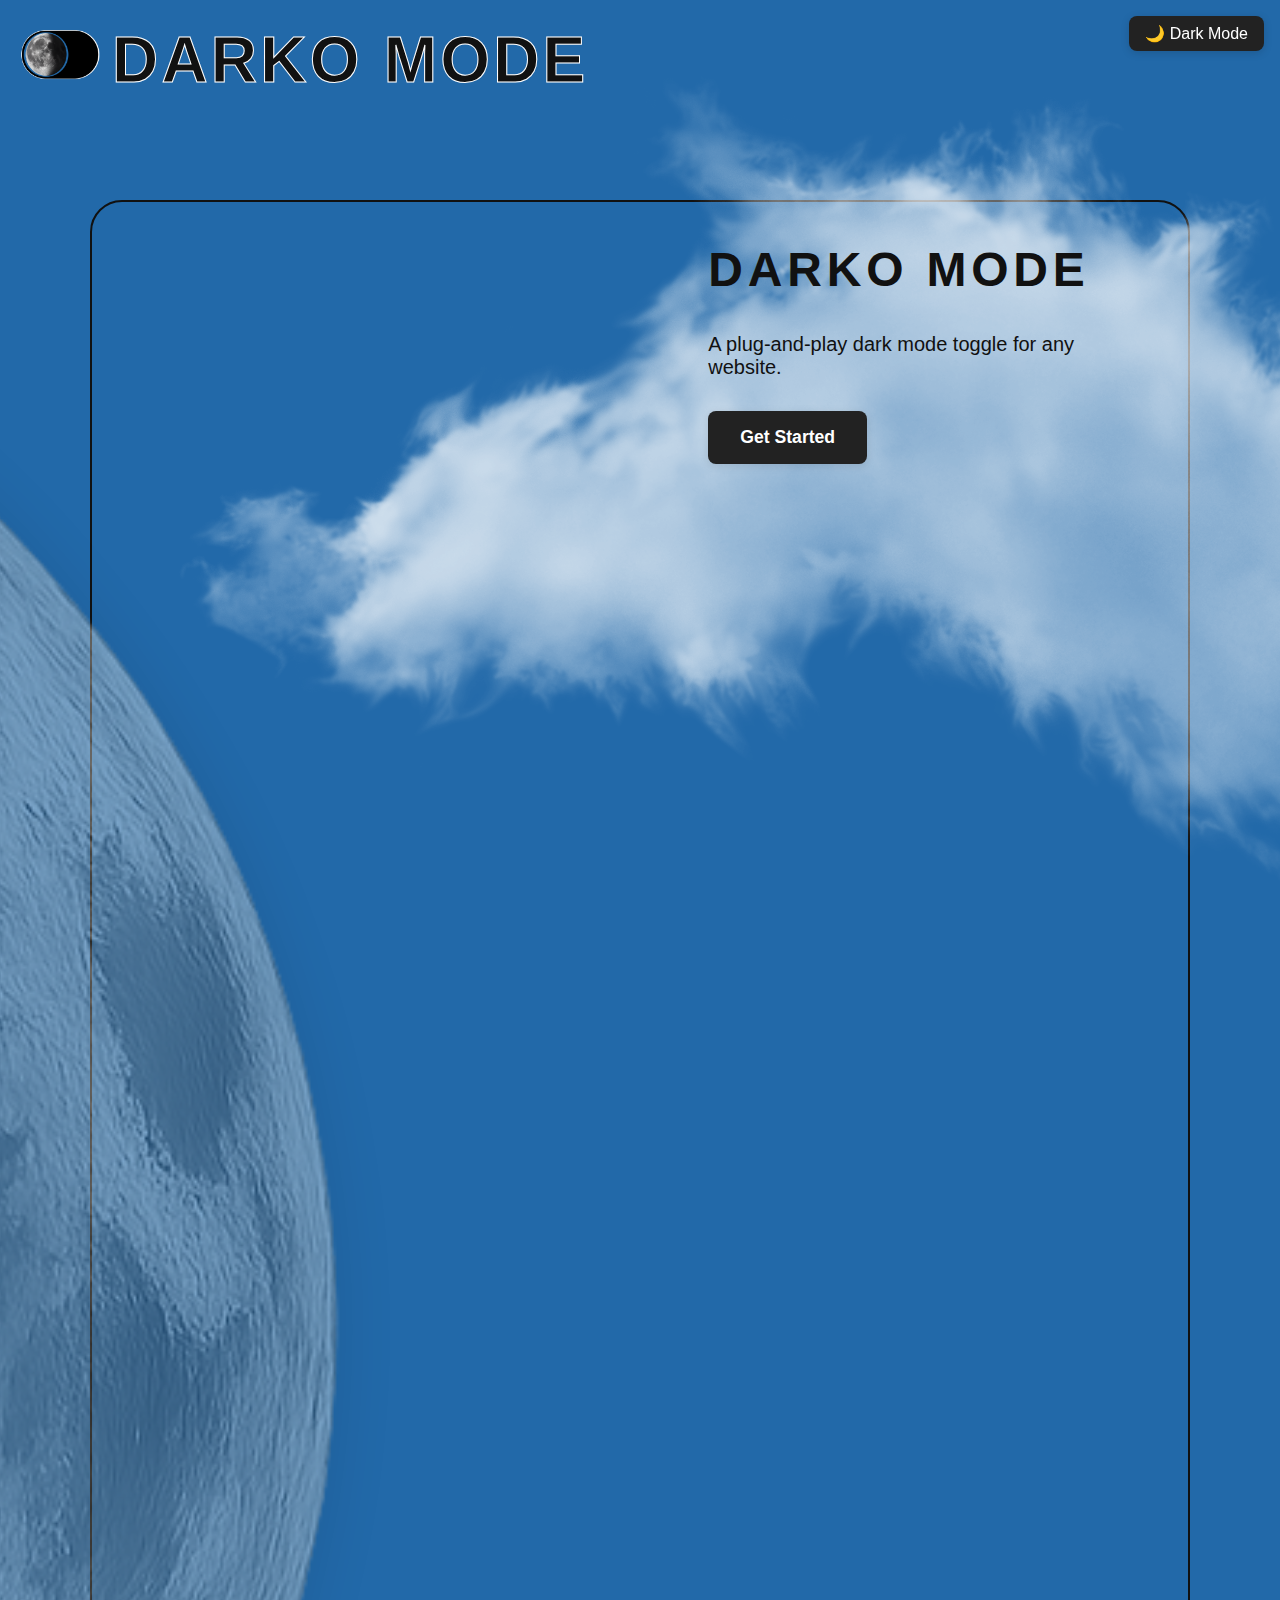
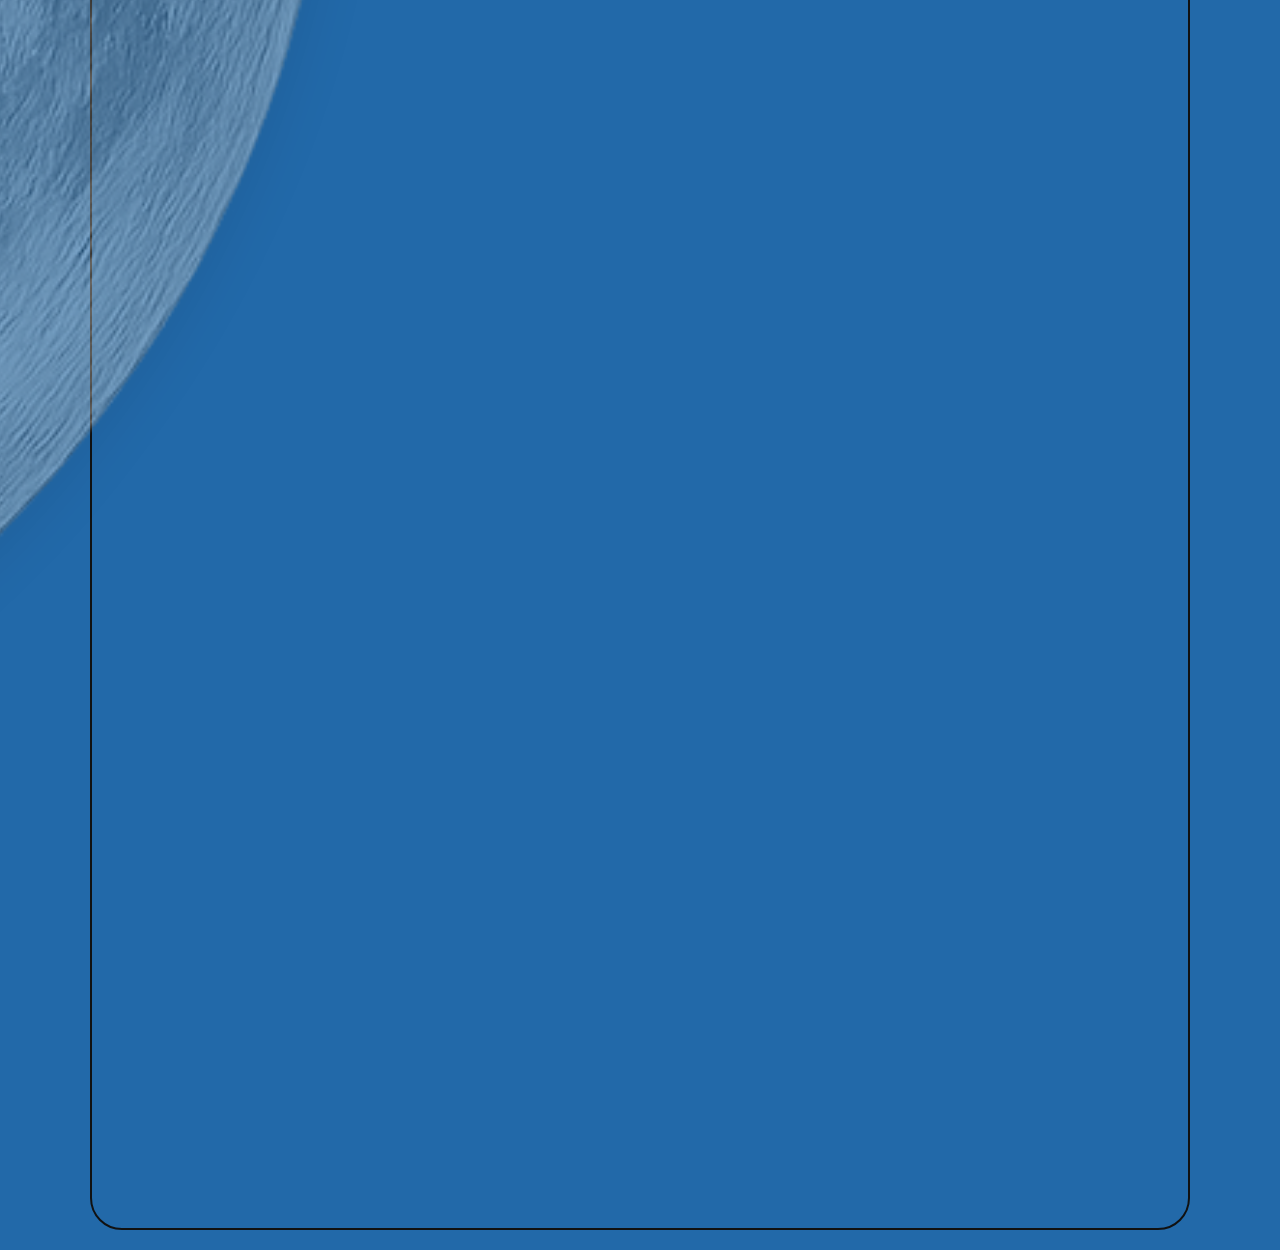
<file: index.html>
<!DOCTYPE html>
<html lang="en">
<head>
  <meta charset="UTF-8">
  <title>DarkMode Plugin</title>
  <meta name="viewport" content="width=device-width, initial-scale=1.0">
  <link rel="stylesheet" href="styles.css">
</head>
<body>
  <div class="logo">
    <img src="images/logo.png" alt="Darko Mode Logo" class="logo-img" />
    <span class="logo-text">DARKO MODE</span>
  </div>
  <div class="content-border">
    <div class="center-content">
      <div class="cloud-overlay"></div>
      <img src="images/moon.png" alt="Dark Mode Moon" class="moon-img" />
      <div class="text-content">
        <h1 class="main-title">DARKO MODE</h1>
        <p class="subtitle">A plug-and-play dark mode toggle for any website.</p>
        <a href="#get-started" class="cta-btn">Get Started</a>
      </div>
    </div>
  </div>
  <div class="feature-description">
  </div>
  <script src="darkmode-toggle.js"></script>
</body>
</html>
</file>
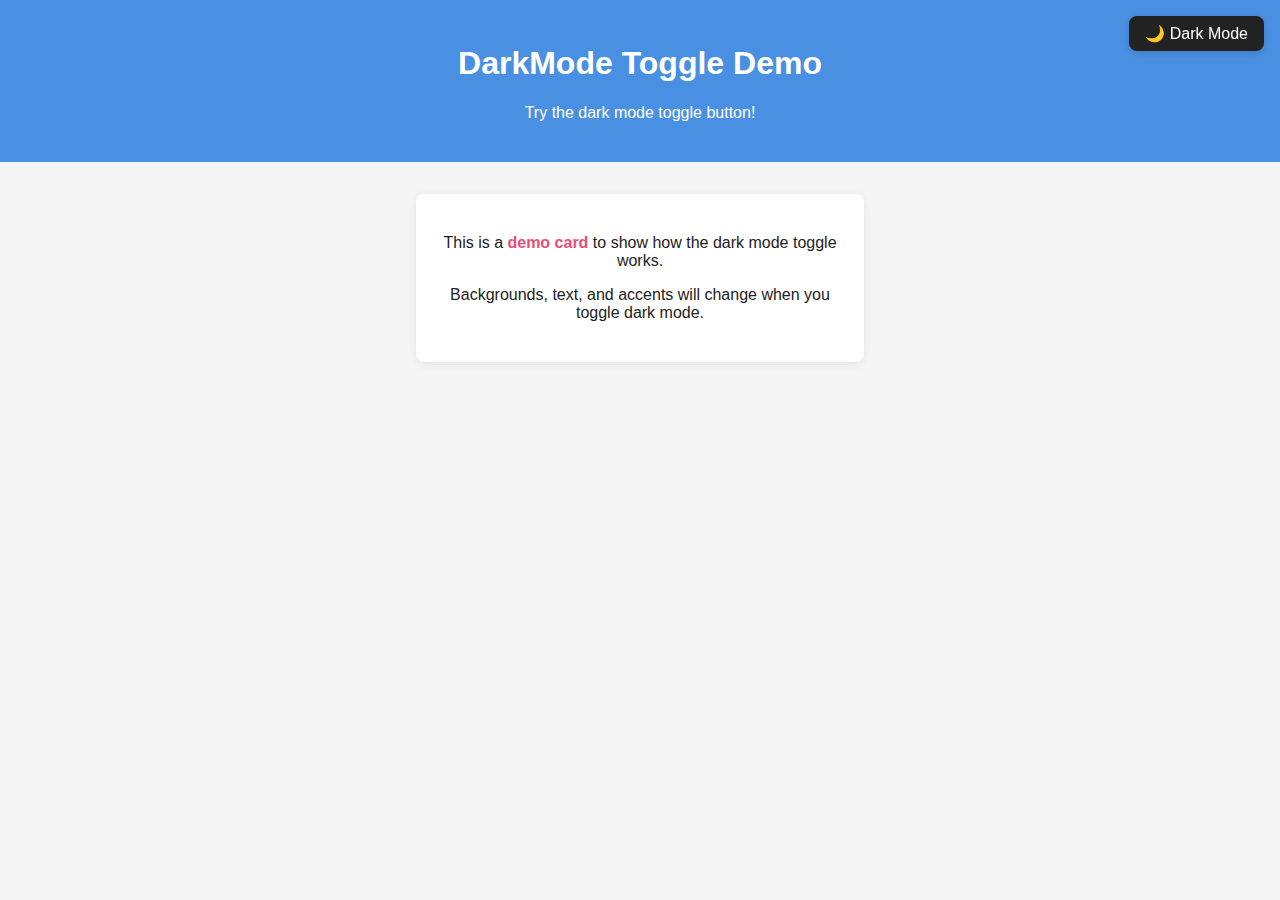
<file: demo.html>
<!DOCTYPE html>
<html lang="en">
<head>
  <meta charset="UTF-8">
  <meta name="viewport" content="width=device-width, initial-scale=1.0">
  <title>DarkMode Toggle Demo</title>
  <style>
    body {
      font-family: Arial, sans-serif;
      background: #f5f5f5;
      color: #222;
      margin: 0;
      padding: 0;
    }
    header {
      background: #4a90e2;
      color: #fff;
      padding: 24px 16px;
      text-align: center;
    }
    .card {
      background: #fff;
      border-radius: 8px;
      box-shadow: 0 2px 8px rgba(0,0,0,0.08);
      margin: 32px auto;
      max-width: 400px;
      padding: 24px;
      text-align: center;
    }
    .accent {
      color: #e94e77;
      font-weight: bold;
    }
  </style>
</head>
<body>
  <header>
    <h1>DarkMode Toggle Demo</h1>
    <p>Try the dark mode toggle button!</p>
  </header>
  <div class="card">
    <p>This is a <span class="accent">demo card</span> to show how the dark mode toggle works.</p>
    <p>Backgrounds, text, and accents will change when you toggle dark mode.</p>
  </div>
  <script src="./darkmode-toggle.js"></script>
</body>
</html>
</file>
<file: styles.css>
body {
  background: #2269A9;
  color: #111;
  font-family: 'Montserrat', Arial, sans-serif;
  margin: 0;
  min-height: 100vh;
  transition: background 0.3s, color 0.3s;
}
.center-content {
  display: flex;
  flex-direction: row;
  align-items: flex-start;
  justify-content: flex-start;
  min-height: auto;
  text-align: left;
  gap: 10px;
  position: relative;
  padding-top: 20px;
}
.cloud-overlay {
  position: absolute;
  top: 10%;
  left: 0;
  transform: translateY(-50%);
  width: 1600px;
  height: 1600px;
  background-image: url('images/cloud.png');
  background-size: contain;
  background-repeat: no-repeat;
  background-position: center;
  z-index: 2;
  opacity: 0.8;
  pointer-events: none;
}
body.darkmode .cloud-overlay {
  display: none;
}
.moon-img {
  width: 3000px;
  max-width: none;
  margin-bottom: 0;
  filter: drop-shadow(0 4px 32px rgba(0,0,0,0.25));
  transition: filter 0.3s, opacity 0.3s;
  opacity: 0.4;
  z-index: 1;
  position: relative;
  margin-left: -2400px;
  margin-top: -400px;
}
body.darkmode .moon-img {
  opacity: 1;
}
.text-content {
  display: flex;
  flex-direction: column;
  align-items: flex-start;
  z-index: 3;
  position: relative;
}
.feature-description {
  max-width: 700px;
  margin: 20px auto 0 auto;
  padding: 0 24px;
  font-size: 1.6rem;
  color: inherit;
  text-align: center;
  opacity: 0.95;
}
.main-title {
  font-size: 3rem;
  font-weight: bold;
  letter-spacing: 0.1em;
  margin: 0 0 16px 0;
}
.subtitle {
  font-size: 1.25rem;
  margin-bottom: 32px;
}
.cta-btn {
  background: #222;
  color: #fff;
  padding: 16px 32px;
  border-radius: 8px;
  text-decoration: none;
  font-size: 1.1rem;
  font-weight: bold;
  transition: background 0.2s, color 0.2s;
  border: none;
  box-shadow: 0 2px 8px rgba(0,0,0,0.10);
  cursor: pointer;
}
.cta-btn:hover {
  background: #444;
}
.content-border {
  border: 2.5px solid currentColor;
  border-radius: 32px;
  padding: 20px 40px;
  margin: 200px auto 0 auto;
  max-width: 1100px;
  background: none;
  box-sizing: border-box;
  transition: border-color 0.3s;
}
.logo {
  position: fixed;
  top: 20px;
  left: 20px;
  display: flex;
  align-items: center;
  gap: 12px;
  z-index: 10;
}
.logo-img {
  width: 80px;
  height: 80px;
}
.logo-text {
  font-family: 'Montserrat', Arial, sans-serif;
  font-weight: bold;
  font-size: 4.0rem;
  color: inherit;
  letter-spacing: 0.05em;
  -webkit-text-stroke: 1px #fff;
  text-stroke: 1px #fff;
}
body.darkmode .logo-text {
  -webkit-text-stroke: 1px #000;
  text-stroke: 1px #000;
}

/* Responsive adjustments */
@media (max-width: 900px) {
  .center-content {
    flex-direction: column;
    text-align: center;
    gap: 24px;
  }
  .moon-img {
    width: 220px;
    margin-bottom: 24px;
  }
  .text-content {
    align-items: center;
  }
}

/* Dark mode styles */
body.darkmode {
  background: #111;
  color: #fff;
}
body.darkmode .cta-btn {
  background: #fff;
  color: #111;
}
body.darkmode .moon-img {
  filter: drop-shadow(0 4px 32px rgba(255,255,255,0.10));
}

/* Client's CSS - they add this to their site */
html.darkmode {
  background: #111 !important;
  color: #fff !important;
}

html.darkmode * {
  background-color: #111 !important;
  color: #fff !important;
}
</file>
